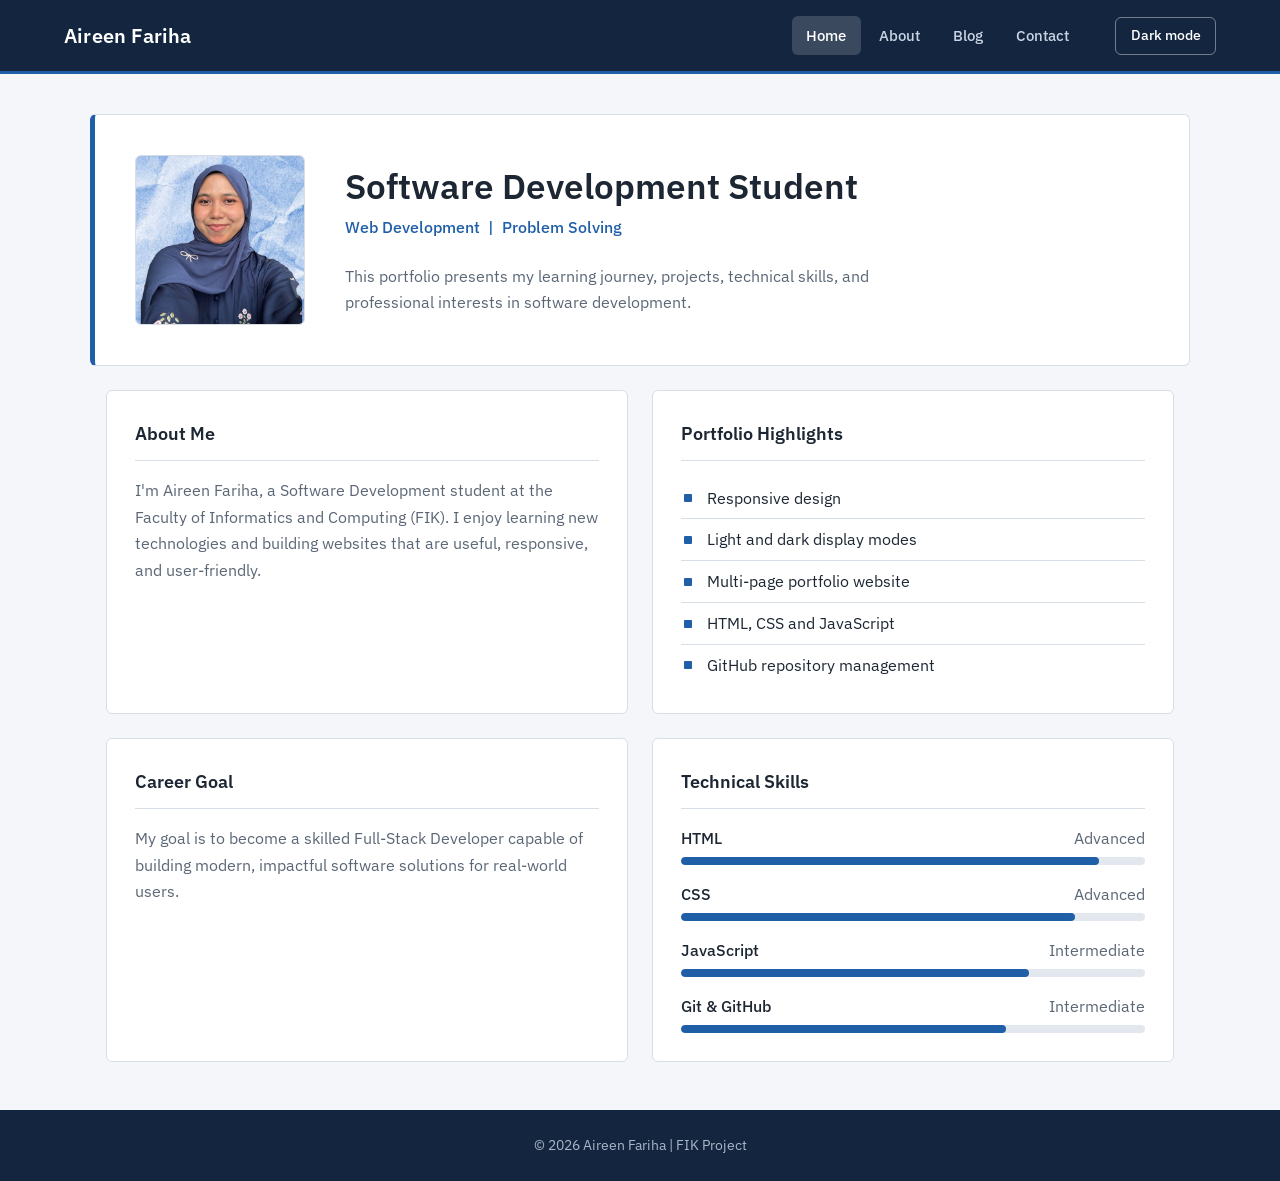
<file: index.html>
<!DOCTYPE html>
<html lang="en">
<head>
    <meta charset="UTF-8">
    <meta name="viewport" content="width=device-width, initial-scale=1.0">
    <title>Home | Aireen Fariha</title>
    <link rel="stylesheet" href="css/style.css">
</head>
<body>

<header>
    <h1>Aireen Fariha</h1>

    <nav aria-label="Main navigation">
        <a href="index.html" aria-current="page">Home</a>
        <a href="about.html">About</a>
        <a href="blog.html">Blog</a>
        <a href="contact.html">Contact</a>
    </nav>

    <button id="darkModeBtn" type="button">Dark mode</button>
</header>

<section class="hero">
    <img src="images/profile.jpg" alt="Portrait of Aireen Fariha">

    <h2>Software Development Student</h2>

    <p>Web Development &nbsp;|&nbsp; Problem Solving</p>

    <p class="hero-desc">
        This portfolio presents my learning journey, projects,
        technical skills, and professional interests in software development.
    </p>
</section>

<main>

    <div class="card">
        <h2>About Me</h2>
        <p>
            I'm Aireen Fariha, a Software Development student at the
            Faculty of Informatics and Computing (FIK).
            I enjoy learning new technologies and building websites
            that are useful, responsive, and user-friendly.
        </p>
    </div>

    <div class="card">
        <h2>Portfolio Highlights</h2>
        <ul class="feature-list">
            <li>Responsive design</li>
            <li>Light and dark display modes</li>
            <li>Multi-page portfolio website</li>
            <li>HTML, CSS and JavaScript</li>
            <li>GitHub repository management</li>
        </ul>
    </div>

    <div class="card">
        <h2>Career Goal</h2>
        <p>
            My goal is to become a skilled Full-Stack Developer
            capable of building modern, impactful software
            solutions for real-world users.
        </p>
    </div>

    <div class="card">
        <h2>Technical Skills</h2>

        <div class="skill-row"><span>HTML</span><span>Advanced</span></div>
        <div class="progress"><div class="progress-bar html"></div></div>

        <div class="skill-row"><span>CSS</span><span>Advanced</span></div>
        <div class="progress"><div class="progress-bar css"></div></div>

        <div class="skill-row"><span>JavaScript</span><span>Intermediate</span></div>
        <div class="progress"><div class="progress-bar js"></div></div>

        <div class="skill-row"><span>Git &amp; GitHub</span><span>Intermediate</span></div>
        <div class="progress"><div class="progress-bar git"></div></div>
    </div>

</main>

<footer>
    &copy; 2026 Aireen Fariha | FIK Project
</footer>

<script>
const btn = document.getElementById("darkModeBtn");
btn.onclick = () => {
    const dark = document.body.classList.toggle("dark-mode");
    btn.textContent = dark ? "Light mode" : "Dark mode";
};
</script>

</body>
</html>
</file>
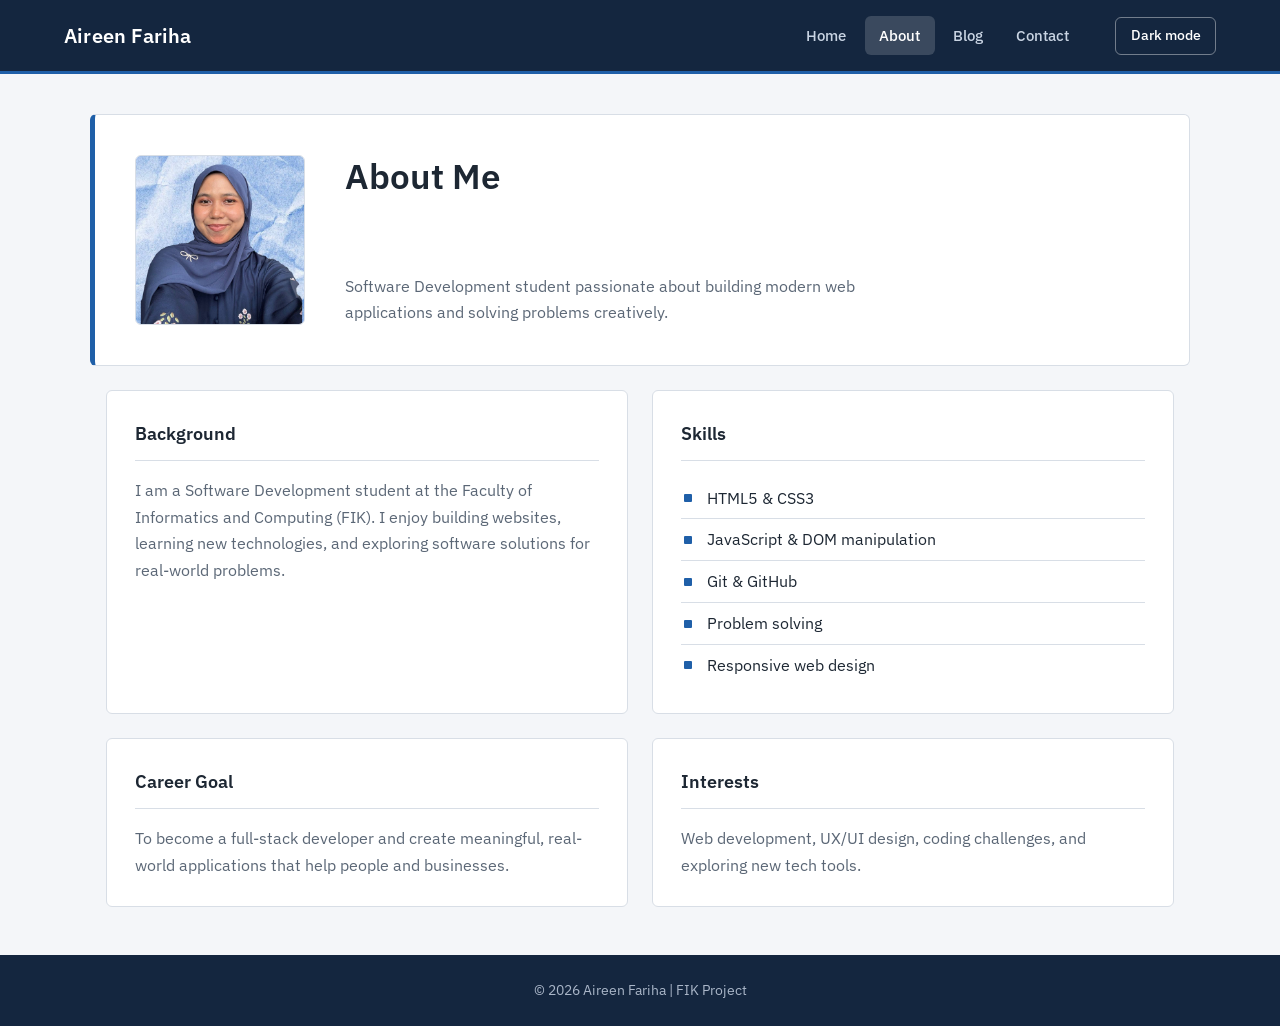
<file: about.html>
<!DOCTYPE html>
<html lang="en">
<head>
    <meta charset="UTF-8">
    <meta name="viewport" content="width=device-width, initial-scale=1.0">
    <title>About | Aireen Fariha</title>
    <link rel="stylesheet" href="css/style.css">
</head>
<body>

<header>
    <h1>Aireen Fariha</h1>

    <nav aria-label="Main navigation">
        <a href="index.html">Home</a>
        <a href="about.html" aria-current="page">About</a>
        <a href="blog.html">Blog</a>
        <a href="contact.html">Contact</a>
    </nav>

    <button id="darkModeBtn" type="button">Dark mode</button>
</header>

<section class="hero">
    <img src="images/profile.jpg" alt="Portrait of Aireen Fariha">

    <h2>About Me</h2>

    <p class="hero-desc">
        Software Development student passionate about building modern
        web applications and solving problems creatively.
    </p>
</section>

<main>

    <div class="card">
        <h2>Background</h2>
        <p>
            I am a Software Development student at the Faculty of Informatics
            and Computing (FIK). I enjoy building websites, learning new
            technologies, and exploring software solutions for real-world problems.
        </p>
    </div>

    <div class="card">
        <h2>Skills</h2>
        <ul class="feature-list">
            <li>HTML5 &amp; CSS3</li>
            <li>JavaScript &amp; DOM manipulation</li>
            <li>Git &amp; GitHub</li>
            <li>Problem solving</li>
            <li>Responsive web design</li>
        </ul>
    </div>

    <div class="card">
        <h2>Career Goal</h2>
        <p>
            To become a full-stack developer and create meaningful,
            real-world applications that help people and businesses.
        </p>
    </div>

    <div class="card">
        <h2>Interests</h2>
        <p>
            Web development, UX/UI design, coding challenges,
            and exploring new tech tools.
        </p>
    </div>

</main>

<footer>
    &copy; 2026 Aireen Fariha | FIK Project
</footer>

<script>
const btn = document.getElementById("darkModeBtn");
btn.onclick = () => {
    const dark = document.body.classList.toggle("dark-mode");
    btn.textContent = dark ? "Light mode" : "Dark mode";
};
</script>

</body>
</html>
</file>
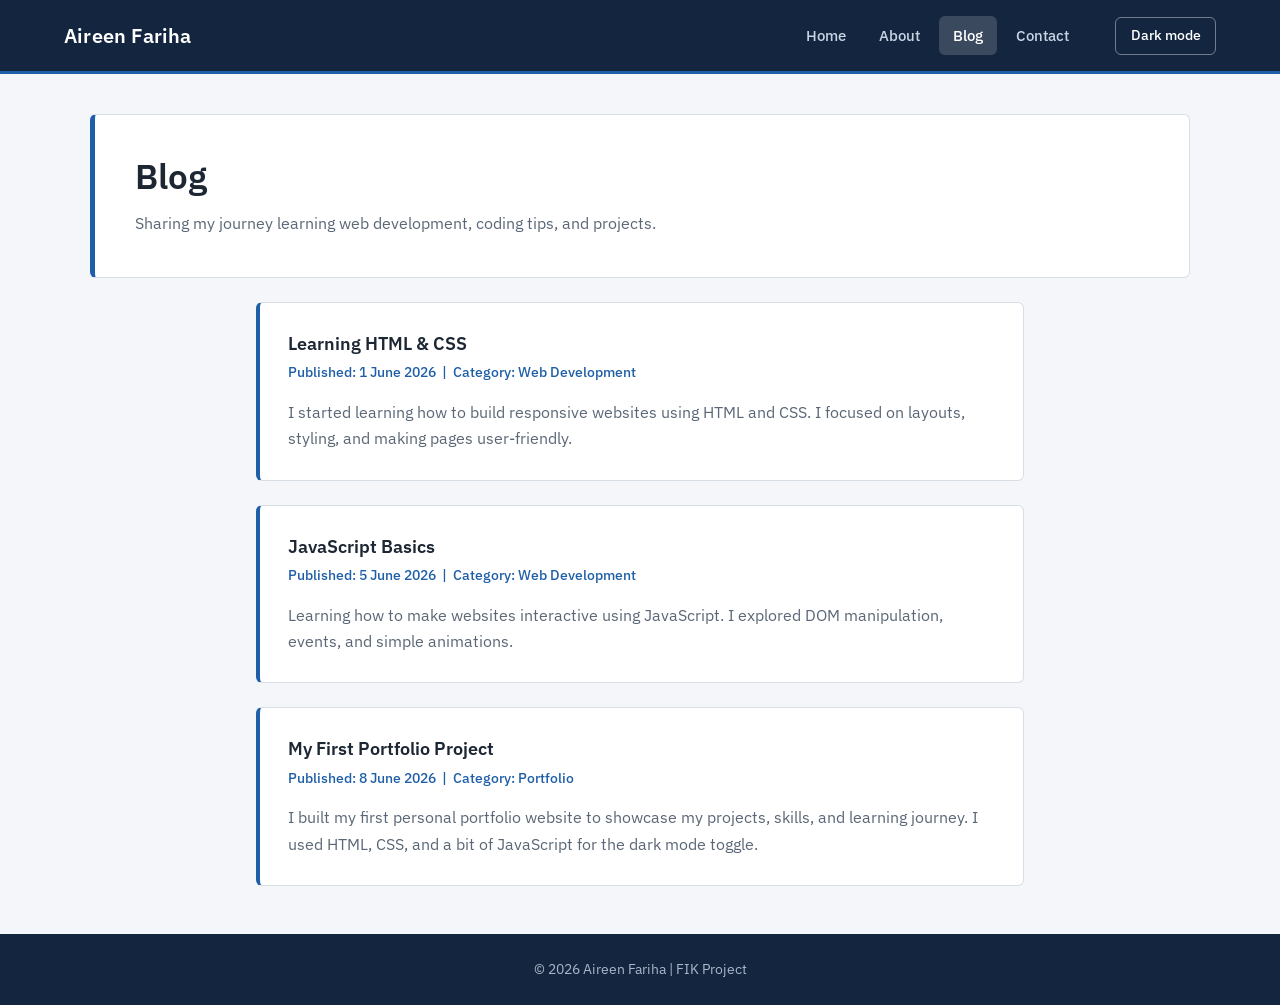
<file: blog.html>
<!DOCTYPE html>
<html lang="en">
<head>
    <meta charset="UTF-8">
    <meta name="viewport" content="width=device-width, initial-scale=1.0">
    <title>Blog | Aireen Fariha</title>
    <link rel="stylesheet" href="css/style.css">
</head>
<body>

<header>
    <h1>Aireen Fariha</h1>

    <nav aria-label="Main navigation">
        <a href="index.html">Home</a>
        <a href="about.html">About</a>
        <a href="blog.html" aria-current="page">Blog</a>
        <a href="contact.html">Contact</a>
    </nav>

    <button id="darkModeBtn" type="button">Dark mode</button>
</header>

<section class="hero no-photo">
    <h2>Blog</h2>

    <p class="hero-desc">
        Sharing my journey learning web development, coding tips, and projects.
    </p>
</section>

<main class="blog-list">

    <article class="blog-card">
        <h3>Learning HTML &amp; CSS</h3>
        <p class="date">Published: 1 June 2026 &nbsp;|&nbsp; Category: Web Development</p>
        <p>
            I started learning how to build responsive websites using HTML and CSS.
            I focused on layouts, styling, and making pages user-friendly.
        </p>
    </article>

    <article class="blog-card">
        <h3>JavaScript Basics</h3>
        <p class="date">Published: 5 June 2026 &nbsp;|&nbsp; Category: Web Development</p>
        <p>
            Learning how to make websites interactive using JavaScript.
            I explored DOM manipulation, events, and simple animations.
        </p>
    </article>

    <article class="blog-card">
        <h3>My First Portfolio Project</h3>
        <p class="date">Published: 8 June 2026 &nbsp;|&nbsp; Category: Portfolio</p>
        <p>
            I built my first personal portfolio website to showcase my projects,
            skills, and learning journey. I used HTML, CSS, and a bit of JavaScript
            for the dark mode toggle.
        </p>
    </article>

</main>

<footer>
    &copy; 2026 Aireen Fariha | FIK Project
</footer>

<script>
const btn = document.getElementById("darkModeBtn");
btn.onclick = () => {
    const dark = document.body.classList.toggle("dark-mode");
    btn.textContent = dark ? "Light mode" : "Dark mode";
};
</script>

</body>
</html>
</file>
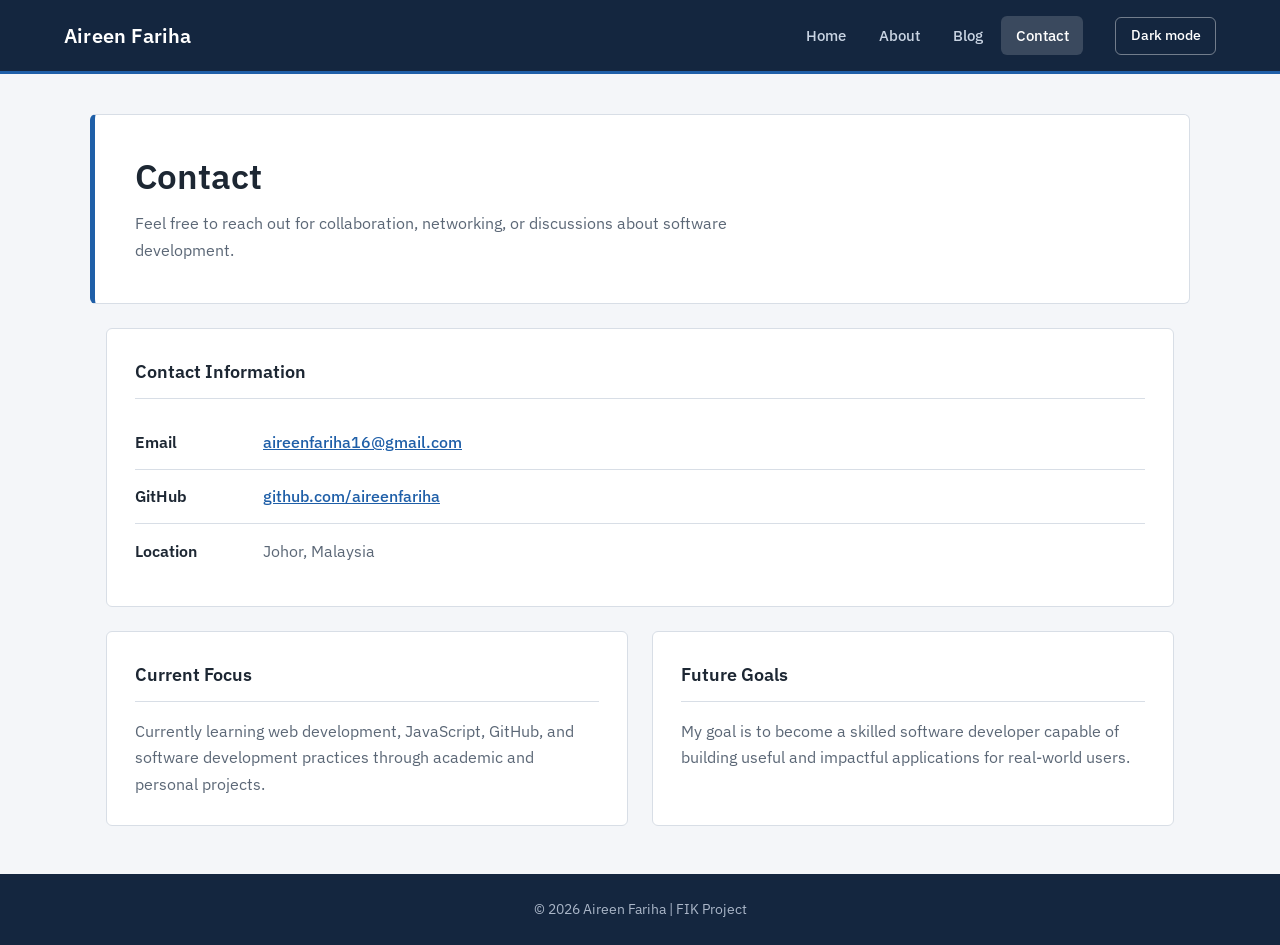
<file: contact.html>
<!DOCTYPE html>
<html lang="en">
<head>
    <meta charset="UTF-8">
    <meta name="viewport" content="width=device-width, initial-scale=1.0">
    <title>Contact | Aireen Fariha</title>
    <link rel="stylesheet" href="css/style.css">
</head>
<body>

<header>
    <h1>Aireen Fariha</h1>

    <nav aria-label="Main navigation">
        <a href="index.html">Home</a>
        <a href="about.html">About</a>
        <a href="blog.html">Blog</a>
        <a href="contact.html" aria-current="page">Contact</a>
    </nav>

    <button id="darkModeBtn" type="button">Dark mode</button>
</header>

<section class="hero no-photo">
    <h2>Contact</h2>

    <p class="hero-desc">
        Feel free to reach out for collaboration, networking,
        or discussions about software development.
    </p>
</section>

<main>

    <div class="card wide">
        <h2>Contact Information</h2>

        <dl class="contact-list">
            <dt>Email</dt>
            <dd><a href="mailto:aireenfariha16@gmail.com">aireenfariha16@gmail.com</a></dd>

            <dt>GitHub</dt>
            <dd><a href="https://github.com/aireenfariha" target="_blank" rel="noopener noreferrer">github.com/aireenfariha</a></dd>

            <dt>Location</dt>
            <dd>Johor, Malaysia</dd>
        </dl>
    </div>

    <div class="card">
        <h2>Current Focus</h2>
        <p>
            Currently learning web development, JavaScript, GitHub,
            and software development practices through academic and
            personal projects.
        </p>
    </div>

    <div class="card">
        <h2>Future Goals</h2>
        <p>
            My goal is to become a skilled software developer capable
            of building useful and impactful applications for real-world users.
        </p>
    </div>

</main>

<footer>
    &copy; 2026 Aireen Fariha | FIK Project
</footer>

<script>
const btn = document.getElementById("darkModeBtn");
btn.onclick = () => {
    const dark = document.body.classList.toggle("dark-mode");
    btn.textContent = dark ? "Light mode" : "Dark mode";
};
</script>

</body>
</html>
</file>
<file: css/style.css>
@import url("https://fonts.googleapis.com/css2?family=IBM+Plex+Sans:wght@400;500;600&display=swap");

/* ---------- Design tokens ---------- */
:root {
    --navy: #14263f;
    --blue: #1f5fa8;
    --blue-soft: #e8f0f9;
    --bg: #f4f6f9;
    --surface: #ffffff;
    --text: #1d2733;
    --muted: #5b6776;
    --border: #d8dee6;
    --track: #e3e8ef;
    --radius: 6px;
    --font: "IBM Plex Sans", "Segoe UI", Arial, sans-serif;
}

body.dark-mode {
    --navy: #0c1626;
    --blue: #6aa6e8;
    --blue-soft: #1a2a40;
    --bg: #111a27;
    --surface: #182233;
    --text: #e6ebf2;
    --muted: #9eabbd;
    --border: #2a3850;
    --track: #2a3850;
}

/* ---------- Base ---------- */
* { box-sizing: border-box; margin: 0; padding: 0; }

body {
    font-family: var(--font);
    font-size: 1rem;
    line-height: 1.65;
    color: var(--text);
    background: var(--bg);
    transition: background .2s, color .2s;
}

a:focus-visible, button:focus-visible {
    outline: 3px solid var(--blue);
    outline-offset: 2px;
}

/* ---------- Header ---------- */
header {
    display: flex;
    flex-wrap: wrap;
    align-items: center;
    gap: 1rem 2rem;
    padding: 1rem clamp(1rem, 5vw, 4rem);
    background: var(--navy);
    color: #fff;
    border-bottom: 3px solid var(--blue);
}

header h1 {
    font-size: 1.25rem;
    font-weight: 600;
    letter-spacing: .01em;
    margin-right: auto;
}

nav { display: flex; flex-wrap: wrap; gap: .25rem; }

nav a {
    color: #c9d4e3;
    text-decoration: none;
    font-weight: 500;
    font-size: .95rem;
    padding: .45rem .9rem;
    border-radius: var(--radius);
}

nav a:hover { background: rgba(255, 255, 255, .1); color: #fff; }
nav a[aria-current="page"] { background: rgba(255, 255, 255, .16); color: #fff; }

#darkModeBtn {
    font: inherit;
    font-size: .875rem;
    font-weight: 500;
    color: #fff;
    background: transparent;
    border: 1px solid rgba(255, 255, 255, .4);
    border-radius: var(--radius);
    padding: .4rem .9rem;
    cursor: pointer;
}

#darkModeBtn:hover { background: rgba(255, 255, 255, .12); }

/* ---------- Hero ---------- */
.hero {
    display: grid;
    grid-template-columns: auto 1fr;
    grid-template-areas:
        "photo title"
        "photo role"
        "photo desc";
    align-content: center;
    column-gap: 2.5rem;
    max-width: 1100px;
    margin: 2.5rem auto 0;
    padding: 2.5rem;
    background: var(--surface);
    border: 1px solid var(--border);
    border-left: 5px solid var(--blue);
    border-radius: var(--radius);
}

.hero img {
    grid-area: photo;
    width: 170px;
    height: 170px;
    object-fit: cover;
    border-radius: var(--radius);
    border: 1px solid var(--border);
    align-self: center;
}

.hero h2 {
    grid-area: title;
    align-self: end;
    font-size: clamp(1.6rem, 3vw, 2.2rem);
    font-weight: 600;
    line-height: 1.2;
    color: var(--text);
}

.hero > p:not(.hero-desc) {
    grid-area: role;
    margin-top: .4rem;
    font-weight: 500;
    color: var(--blue);
}

.hero-desc {
    grid-area: desc;
    margin-top: .8rem;
    max-width: 60ch;
    color: var(--muted);
}

/* ---------- Content ---------- */
main {
    display: grid;
    grid-template-columns: repeat(2, 1fr);
    gap: 1.5rem;
    max-width: 1100px;
    margin: 1.5rem auto 3rem;
    padding: 0 1rem;
}

.card {
    background: var(--surface);
    border: 1px solid var(--border);
    border-radius: var(--radius);
    padding: 1.75rem;
}

.card h2 {
    font-size: 1.1rem;
    font-weight: 600;
    margin-bottom: 1rem;
    padding-bottom: .75rem;
    border-bottom: 1px solid var(--border);
}

.card p { color: var(--muted); }

.card.wide { grid-column: 1 / -1; }

/* Highlights list */
.feature-list { list-style: none; }

.feature-list li {
    position: relative;
    padding: .45rem 0 .45rem 1.6rem;
    border-bottom: 1px solid var(--border);
}

.feature-list li:last-child { border-bottom: 0; }

.feature-list li::before {
    content: "";
    position: absolute;
    left: .2rem;
    top: 1.05rem;
    width: .5rem;
    height: .5rem;
    background: var(--blue);
    border-radius: 1px;
}

/* Skills */
.skill-row {
    display: flex;
    justify-content: space-between;
    margin-top: 1rem;
    font-weight: 500;
    color: var(--text);
}

.skill-row:first-of-type { margin-top: 0; }
.skill-row span:last-child { color: var(--muted); font-weight: 400; }

.progress {
    height: 8px;
    margin-top: .35rem;
    background: var(--track);
    border-radius: 4px;
    overflow: hidden;
}

.progress-bar { height: 100%; background: var(--blue); border-radius: 4px; }
.progress-bar.html { width: 90%; }
.progress-bar.css  { width: 85%; }
.progress-bar.js   { width: 75%; }
.progress-bar.git  { width: 70%; }

/* ---------- Footer ---------- */
footer {
    padding: 1.5rem 1rem;
    text-align: center;
    font-size: .875rem;
    color: #aab6c8;
    background: var(--navy);
}

/* ---------- Responsive ---------- */
@media (max-width: 760px) {
    header h1 { width: 100%; }
    .hero {
        grid-template-columns: 1fr;
        grid-template-areas: "photo" "title" "role" "desc";
        margin: 1.5rem 1rem 0;
        padding: 1.5rem;
    }
    .hero img { margin-bottom: 1.25rem; }
    main { grid-template-columns: 1fr; }
}

@media (prefers-reduced-motion: reduce) {
    body { transition: none; }
}

/* ---------- Blog page ---------- */
.hero.no-photo {
    grid-template-columns: 1fr;
    grid-template-areas: "title" "desc";
}

main.blog-list {
    grid-template-columns: 1fr;
    max-width: 800px;
}

.blog-card {
    background: var(--surface);
    border: 1px solid var(--border);
    border-left: 4px solid var(--blue);
    border-radius: var(--radius);
    padding: 1.75rem;
}

.blog-card h3 {
    font-size: 1.15rem;
    font-weight: 600;
    line-height: 1.35;
}

.blog-card .date {
    margin: .35rem 0 .9rem;
    font-size: .875rem;
    color: var(--blue);
    font-weight: 500;
}

.blog-card p:last-child { color: var(--muted); }

/* ---------- Contact page ---------- */
.contact-list {
    display: grid;
    grid-template-columns: 8rem 1fr;
    gap: 0;
}

.contact-list dt,
.contact-list dd {
    padding: .85rem 0;
    border-bottom: 1px solid var(--border);
}

.contact-list dt { font-weight: 600; color: var(--text); }
.contact-list dd { color: var(--muted); }
.contact-list dt:last-of-type,
.contact-list dd:last-of-type { border-bottom: 0; }

.card a { color: var(--blue); font-weight: 500; }
.card a:hover { text-decoration: none; }

@media (max-width: 520px) {
    .contact-list { grid-template-columns: 1fr; }
    .contact-list dt { padding-bottom: 0; border-bottom: 0; }
}
</file>
